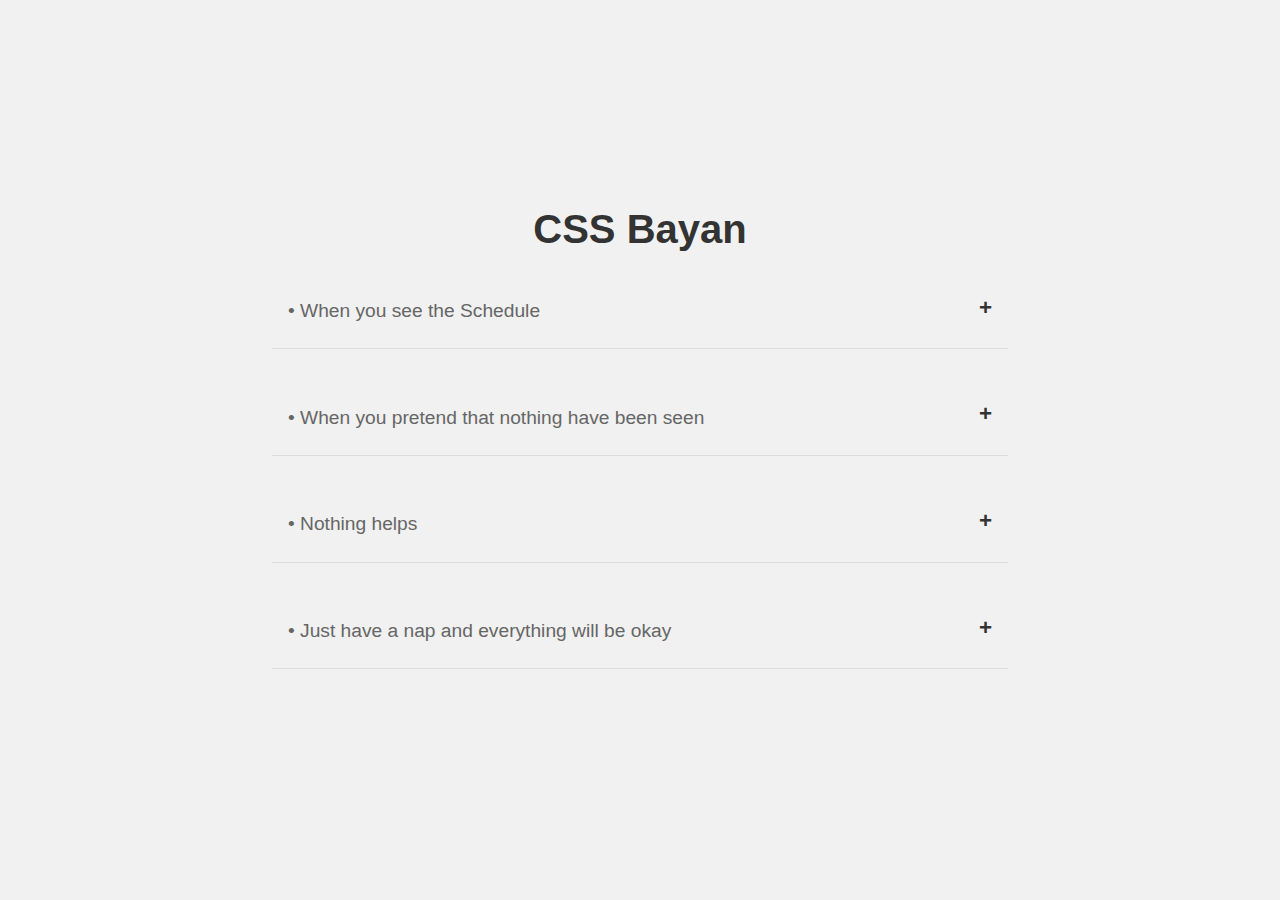
<file: index.html>
<!DOCTYPE html>
<html lang="en">
<head>
    <meta charset="UTF-8">
    <meta http-equiv="X-UA-Compatible" content="IE=edge">
    <meta name="viewport" content="width=device-width, initial-scale=1.0">
    <link rel="stylesheet" href="style.css">
    <title>cssBayan</title>
</head>
<body>
    <section>
        <div class="container">
          <h1>CSS Bayan</h1>
  
          <div class="accordion">
            <div class="accordion-item">
              <input checked type="radio" name="option" id="question1" />
              <label class="accordion-label" for="question1">
                <div class="question">
                  • When you see the Schedule
                  <p>+</p>
                </div>
  
                <div class="answer">
                  <img src= "./images/1.jpg" alt="cat1" />
                </div>
              </label>
            </div>
            <!-- /accordion-item 1 -->
  
            <div class="accordion-item">
              <input type="radio" name="option" id="question2" />
              <label class="accordion-label" for="question2">
                <div class="question">
                  • When you pretend that nothing have been seen
                  <p>+</p>
                </div>
  
                <div class="answer">
                  <img src="./images/2.jpg" alt="cat2" />
                </div>
              </label>
            </div>
            <!-- /accordion-item 2 -->
  
            <div class="accordion-item">
              <input type="radio" name="option" id="question3" />
              <label class="accordion-label" for="question3">
                <div class="question">
                  • Nothing helps
                  <p>+</p>
                </div>
  
                <div class="answer">
                  <img src="./images/3.jpg" alt="cat3" />
                </div>
              </label>
            </div>
            <!-- /accordion-item 3 -->
  
            <div class="accordion-item">
              <input type="radio" name="option" id="question4" />
              <label class="accordion-label" for="question4">
                <div class="question">
                  • Just have a nap and everything will be okay
                  <p>+</p>
                </div>
  
                <div class="answer">
                  <img src="./images/4.jpg" alt="cat4" />
                </div>
              </label>
            </div>
            <!-- /accordion-item 4 -->
  
          </div>
          <!-- /accordion -->
        </div>
        <!-- /container -->
      </section>
</body>
</html>
</file>
<file: style.css>
/*
color: rgb(25, 0, 255);
color: rgba(56, 0, 78, 0.8);
border-top: 0.1rem solid #dadfe4;
*/
*,
*::before,
*::after {
  margin: 0;
  padding: 0;
  box-sizing: border-box;
}

html {
  overflow-x: hidden;
}

body {
  background-color: #f1f1f1;
    font-family: Arial, sans-serif;
    font-size: 16px;
    line-height: 1.5;
    color: #333;
}

section {
  display: flex;
  justify-content: center;
  align-items: center;
  width: 100%;
  height: 100vh;
}

.container {
  width: 90%;
    max-width: 800px;
  margin: 0 auto;
  padding: 2rem;
}

h1 {
  font-size: 2.5rem;
  font-weight: bold;
    color: #333;
    margin-bottom: 1rem;
    text-align: center;
}

input {
  display: none;
}

.question {
  display: flex;
  align-items: center;
  justify-content: space-between;
  font-size: 1.2rem;
    color: #666;
    padding: 1rem;
    border-bottom: 1px solid #ddd;
  cursor: pointer;
  transition: background-color 0.2s ease-out;
}

.question p {
  font-size: 1.4rem;
    font-weight: bold;
    color: #333;
    margin-bottom: 0.5rem;
    transition: color 0.2s ease-out;
}

.answer {
  max-height: 0;
  overflow: hidden;
  padding: 1rem;
    transition: max-height 0.3s ease-out;
  }
  
  .answer p {
    font-size: 1.2rem;
    color: #666;
    line-height: 1.5;
    margin-bottom: 1rem;
}

.answer img {
  max-width: 100%;
  margin-bottom: 1rem;
  opacity: 0;
  transition: opacity 0.3s ease-out;
}

/* Media query for screens with any hover capability */
@media (any-hover: hover) {
  .accordion:hover .question {
    color: rgba(56, 0, 56, 0.8);
  }

  input:hover~.accordion-label .question p {
    transform: rotate(45deg);
  }

  input:hover~.accordion-label .answer {
    max-height: 100vh;
  }

  input:hover~.accordion-label .answer img {
    opacity: 1;
    transform: scale(1);
  }

  input:active~.accordion-label .question {
    color: rgb(183, 0, 255);
    opacity: 0.5;
  }

  input:active~.accordion-label .question p {
    color: rgb(204, 0, 255);
  }

  input:active~.accordion-label .answer img {
    opacity: 0.7;
  }
}

/* Media query for screens with a maximum width of 820px */
@media (max-width: 820px) {
  .container {
    padding: 2rem;
  }

  h1 {
    font-size: 2rem;
  }

  .question {
    font-size: 1.1rem;
  }

  .question p {
    font-size: 1.3rem;
  }
}

/* Media query for screens with a maximum width of 320px */
@media (max-width: 320px) {
  .container {
    padding: 1rem;
  }

  h1 {
    font-size: 1.6rem;
    margin-top: 1rem;
  }

  .question {
    font-size: 0.9rem;
  }

  .question p {
    font-size: 1rem;
  }
}
</file>
